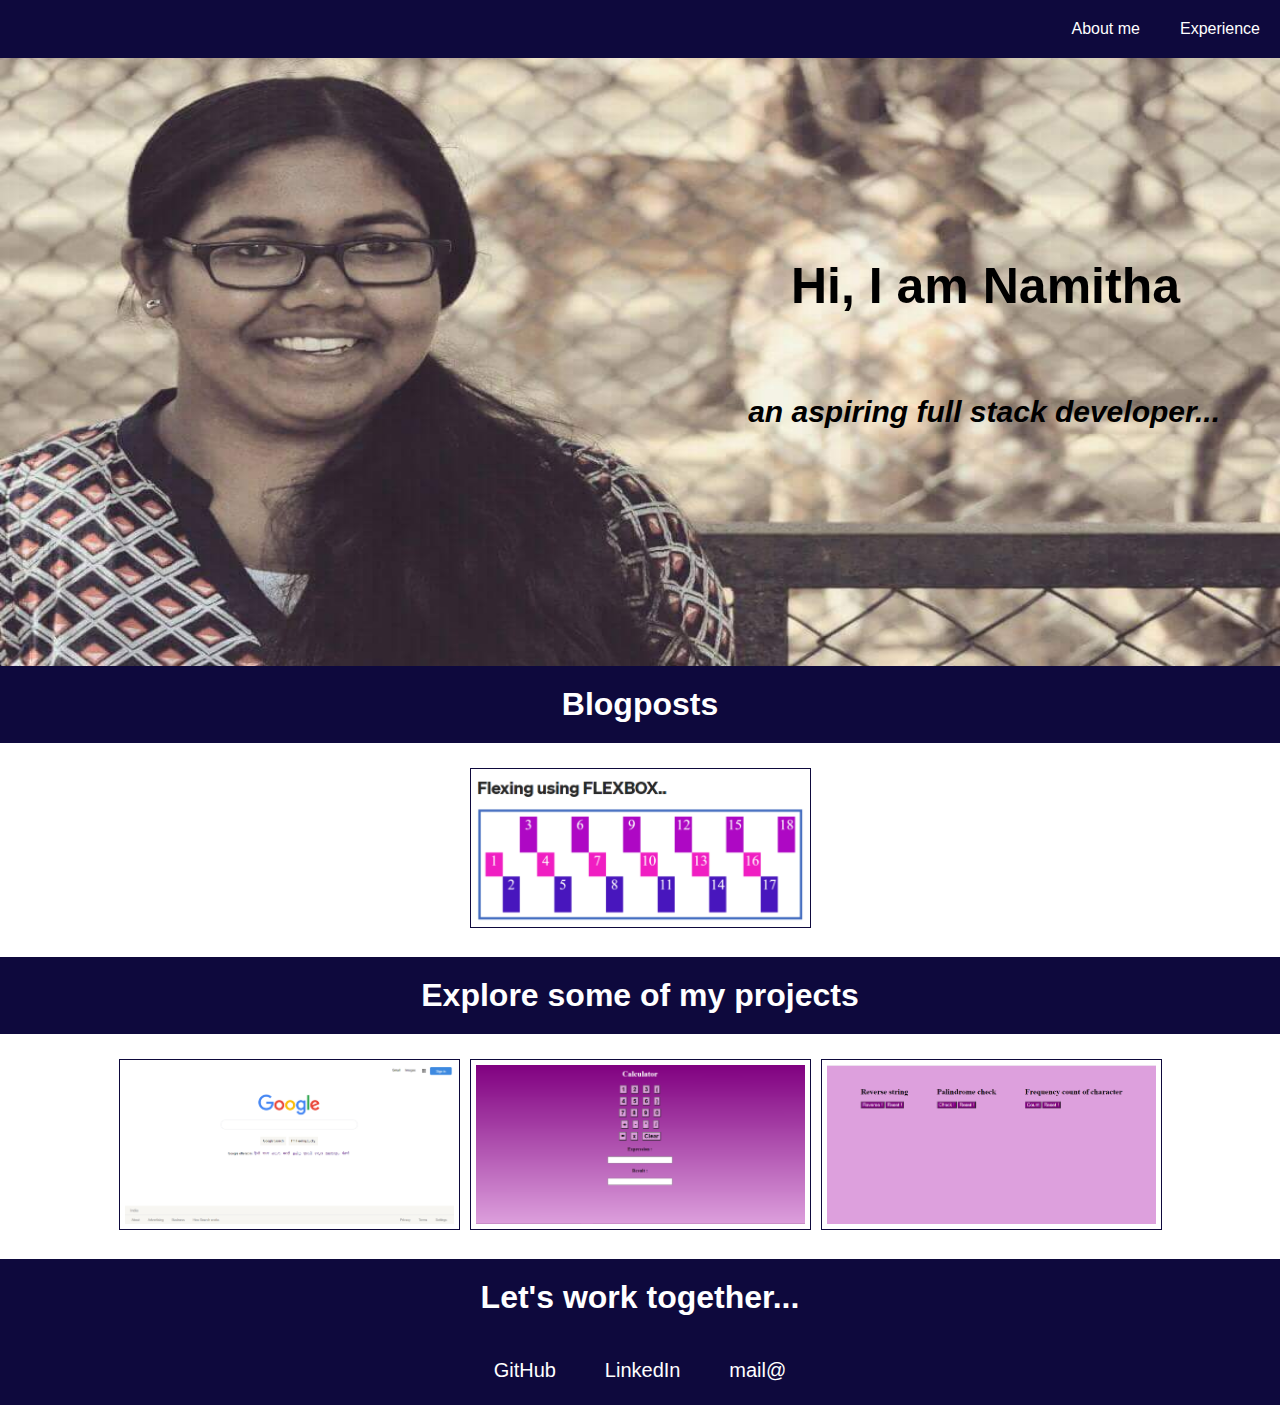
<file: index.html>
<!DOCTYPE html>
<html lang="en">
  <head>
    <meta charset="UTF-8" />
    <meta http-equiv="X-UA-Compatible" content="IE=edge" />
    <meta name="viewport" content="width=device-width, initial-scale=1.0" />
    <link rel="stylesheet" href="style/style.css" />
    <link rel="stylesheet" href="style/mediaquery.css" />
    <title>Namitha Murali</title>
  </head>
  <body>
    <div class="about_container">
      <a class="about_container_item" href="about_me.html">About me</a>
      <a class="about_container_item" href="experience.html">Experience</a>      
    </div>

    <div class="intro" 
    style="background-image: url('images/namitha.jpg');
    background-repeat: no-repeat;
    min-width: 100%;background-size: 100% 100%;">
      <p id="intro_item1">Hi, I am Namitha&emsp;&emsp;</p>
      <p id="intro_item2"><span>an aspiring</span> full stack developer...&emsp;&emsp;</p>
    </div>
    <h1>Blogposts</h1>
    <div class="projects">
      <!-- <div> -->
      <a href="https://namitha1323.medium.com/flexing-using-flexbox-34d7db0b8aba">
        <img
          id="flexbox"
          src="images/blogposts/flexbox.PNG"
          alt="blog title and a colourful assortment of numbers"
        />
      </a>      
      <!-- </div> -->
    </div>
    <h1>Explore some of my projects</h1>
    <div class="projects">
      <a href="https://tinystepsgoogle.netlify.app/">
        <img
          id="flexbox"
          src="images/projects/google.PNG"
          alt="google landing page"
        />
      </a>
      <a href="https://tinystepscalc.netlify.app/">
        <img
          id="flexbox"
          src="images/projects/calculator.PNG"
          alt="simple calculator"
        />
      </a>
      <a href="https://stringmanipulator.netlify.app/">
        <img
          id="flexbox"
          src="images/projects/stringManipulator.PNG"
          alt="string manipulator functions interface to perform reversal of a string, to checxk if a string is palindrome and to count frequency of a character in a string"
        />
      </a>      
    </div>
    <footer>
      <h1>Let's work together...</p>
        <a id="footer_item" href="https://github.com/NamithaMurali">GitHub</a>
        <a id="footer_item" href="http://www.linkedin.com/in/namithamurali">LinkedIn</a>
        <a id="footer_item" href="mailto:namitha1323@gmail.com">mail@</a>        
    </footer>
  </body>
</html>
</file>
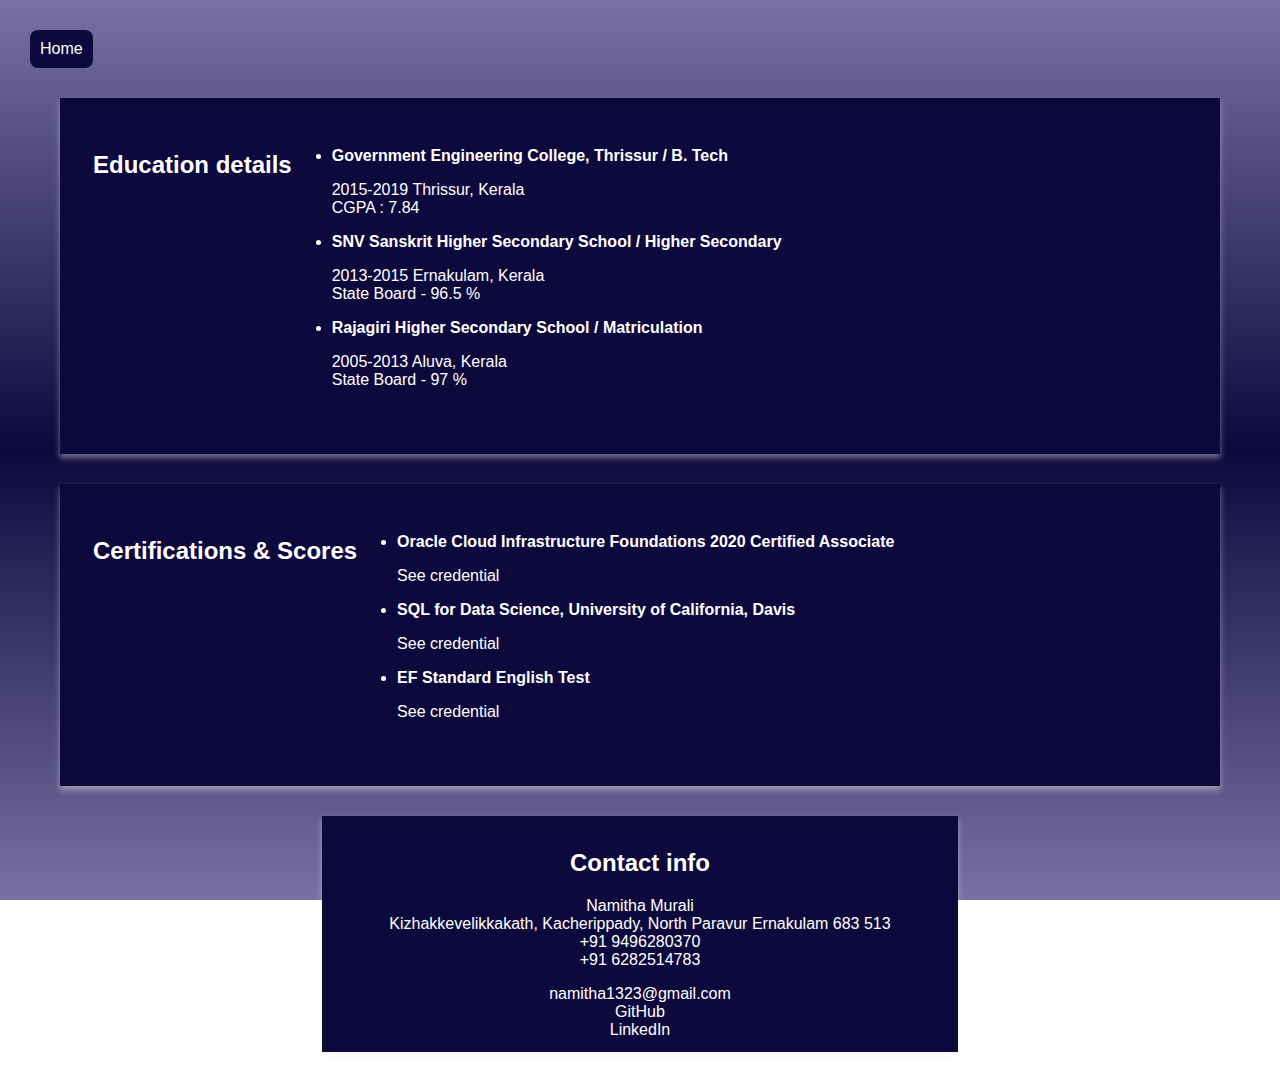
<file: about_me.html>
<!DOCTYPE html>
<html lang="en">
  <head>
    <meta charset="UTF-8" />
    <meta http-equiv="X-UA-Compatible" content="IE=edge" />
    <meta name="viewport" content="width=device-width, initial-scale=1.0" />
    <link rel="stylesheet" href="style/pages.css" />
    <title>About me</title>
  </head>
  <body>
    <button><a href="index.html">Home</a></button>
    <div id="flex">
      <h2>Education details</h2>
      <ul>
        <li>Government Engineering College, Thrissur / B. Tech</li>
        <p>
          2015-2019 Thrissur, Kerala<br />
          CGPA : 7.84
        </p>
        <li>SNV Sanskrit Higher Secondary School / Higher Secondary</li>
        <p>
          2013-2015 Ernakulam, Kerala<br />
          State Board - 96.5 %
        </p>
        <li>Rajagiri Higher Secondary School / Matriculation</li>
        <p>
          2005-2013 Aluva, Kerala<br />
          State Board - 97 %
        </p>
      </ul>
    </div>
    <div id="flex">
      <h2>Certifications & Scores</h2>
      <ul>
        <li>
          Oracle Cloud Infrastructure Foundations 2020 Certified Associate
        </li>
        <p>
          <a
            id="credential"
            href="https://www.youracclaim.com/badges/56de62b4-09fd-4161-bdad-e0fdc050e763?source=linked_in_profile"
            >See credential</a
          >
        </p>
        <li>SQL for Data Science, University of California, Davis</li>
        <p>
          <a
            id="credential"
            href="https://www.coursera.org/account/accomplishments/certificate/9YRAMTVFUG5K"
            >See credential</a
          >
        </p>
        <li>EF Standard English Test</li>
        <p>
          <a id="credential" href="https://www.efset.org/cert/HWaMzR"
            >See credential</a
          >
        </p>
      </ul>
    </div>
    <div class="center">
      <h2>Contact info</h2>
      <p>
        Namitha Murali <br />Kizhakkevelikkakath, Kacherippady, North Paravur
        Ernakulam 683 513 <br />+91 9496280370 <br />+91 6282514783
      </p>
      <a href="mailto:namitha1323@gmail.com">namitha1323@gmail.com</a>
      <br />
      <a href="https://github.com/NamithaMurali">GitHub</a>
      <br />
      <a href="https://www.linkedin.com/in/namithamurali/">LinkedIn</a>
    </div>
  </body>
</html>
</file>
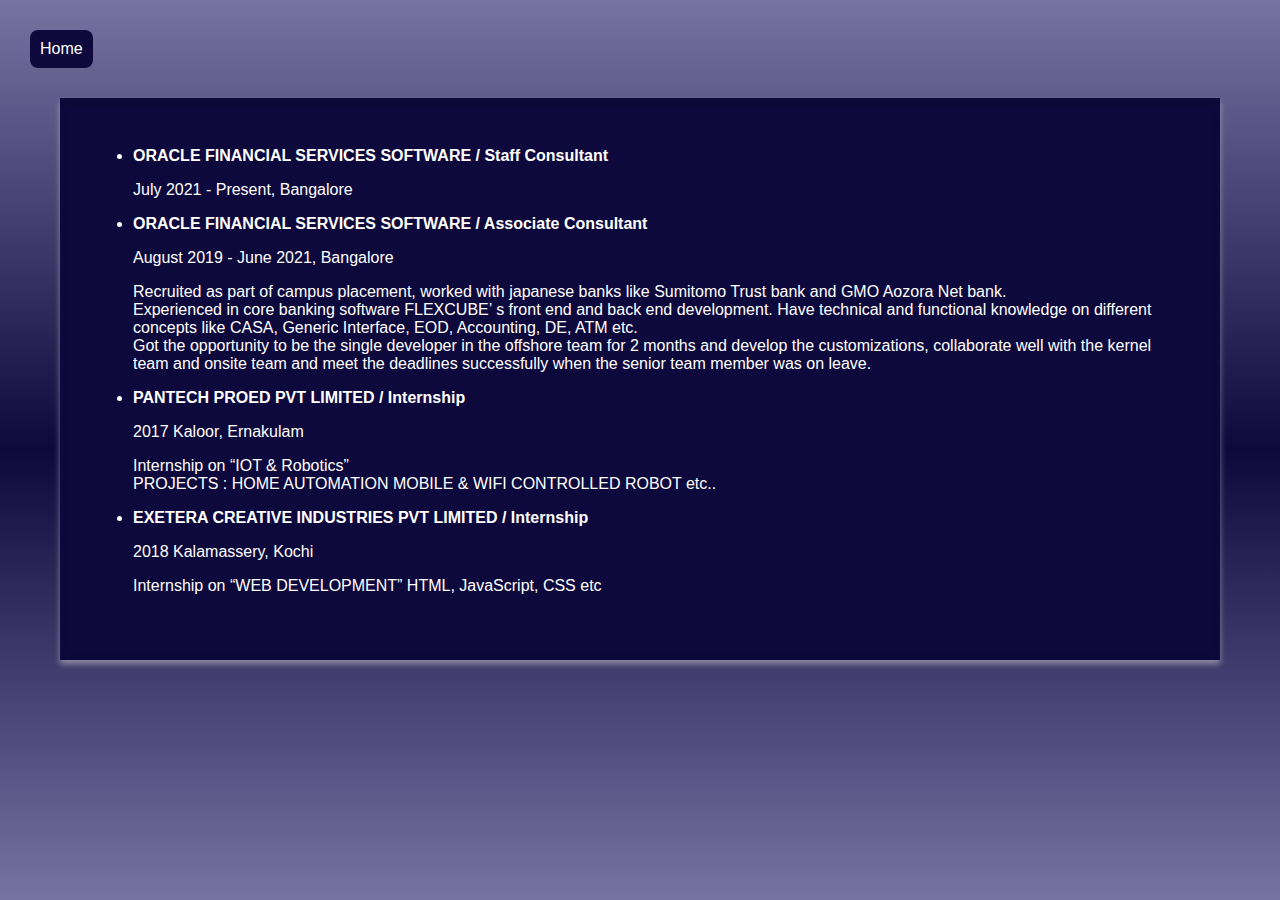
<file: experience.html>
<!DOCTYPE html>
<html lang="en">
  <head>
    <meta charset="UTF-8" />
    <meta http-equiv="X-UA-Compatible" content="IE=edge" />
    <meta name="viewport" content="width=device-width, initial-scale=1.0" />
    <link rel="stylesheet" href="style/pages.css" />
    <title>Experience</title>
  </head>
  <body>
    <button><a href="index.html">Home</a></button>
    <div id="flex">
      <ul>
        <li>ORACLE FINANCIAL SERVICES SOFTWARE / Staff Consultant</li>
        <p>July 2021 - Present, Bangalore</p>
        <li>ORACLE FINANCIAL SERVICES SOFTWARE / Associate Consultant</li>
        <p>August 2019 - June 2021, Bangalore</p>
        <p>
          Recruited as part of campus placement, worked with japanese banks like
          Sumitomo Trust bank and GMO Aozora Net bank. <br />Experienced in core
          banking software FLEXCUBE’ s front end and back end development. Have
          technical and functional knowledge on different concepts like CASA,
          Generic Interface, EOD, Accounting, DE, ATM etc. <br />Got the
          opportunity to be the single developer in the offshore team for 2
          months and develop the customizations, collaborate well with the
          kernel team and onsite team and meet the deadlines successfully when
          the senior team member was on leave.
        </p>
        <li>PANTECH PROED PVT LIMITED / Internship</li>
        <p>2017 Kaloor, Ernakulam</p>
        <p>
          Internship on “IOT & Robotics” <br />PROJECTS : HOME AUTOMATION MOBILE
          & WIFI CONTROLLED ROBOT etc..
        </p>
        <li>EXETERA CREATIVE INDUSTRIES PVT LIMITED / Internship</li>
        <p>2018 Kalamassery, Kochi</p>
        <p>Internship on “WEB DEVELOPMENT” HTML, JavaScript, CSS etc</p>
      </ul>
    </div>
  </body>
</html>
</file>
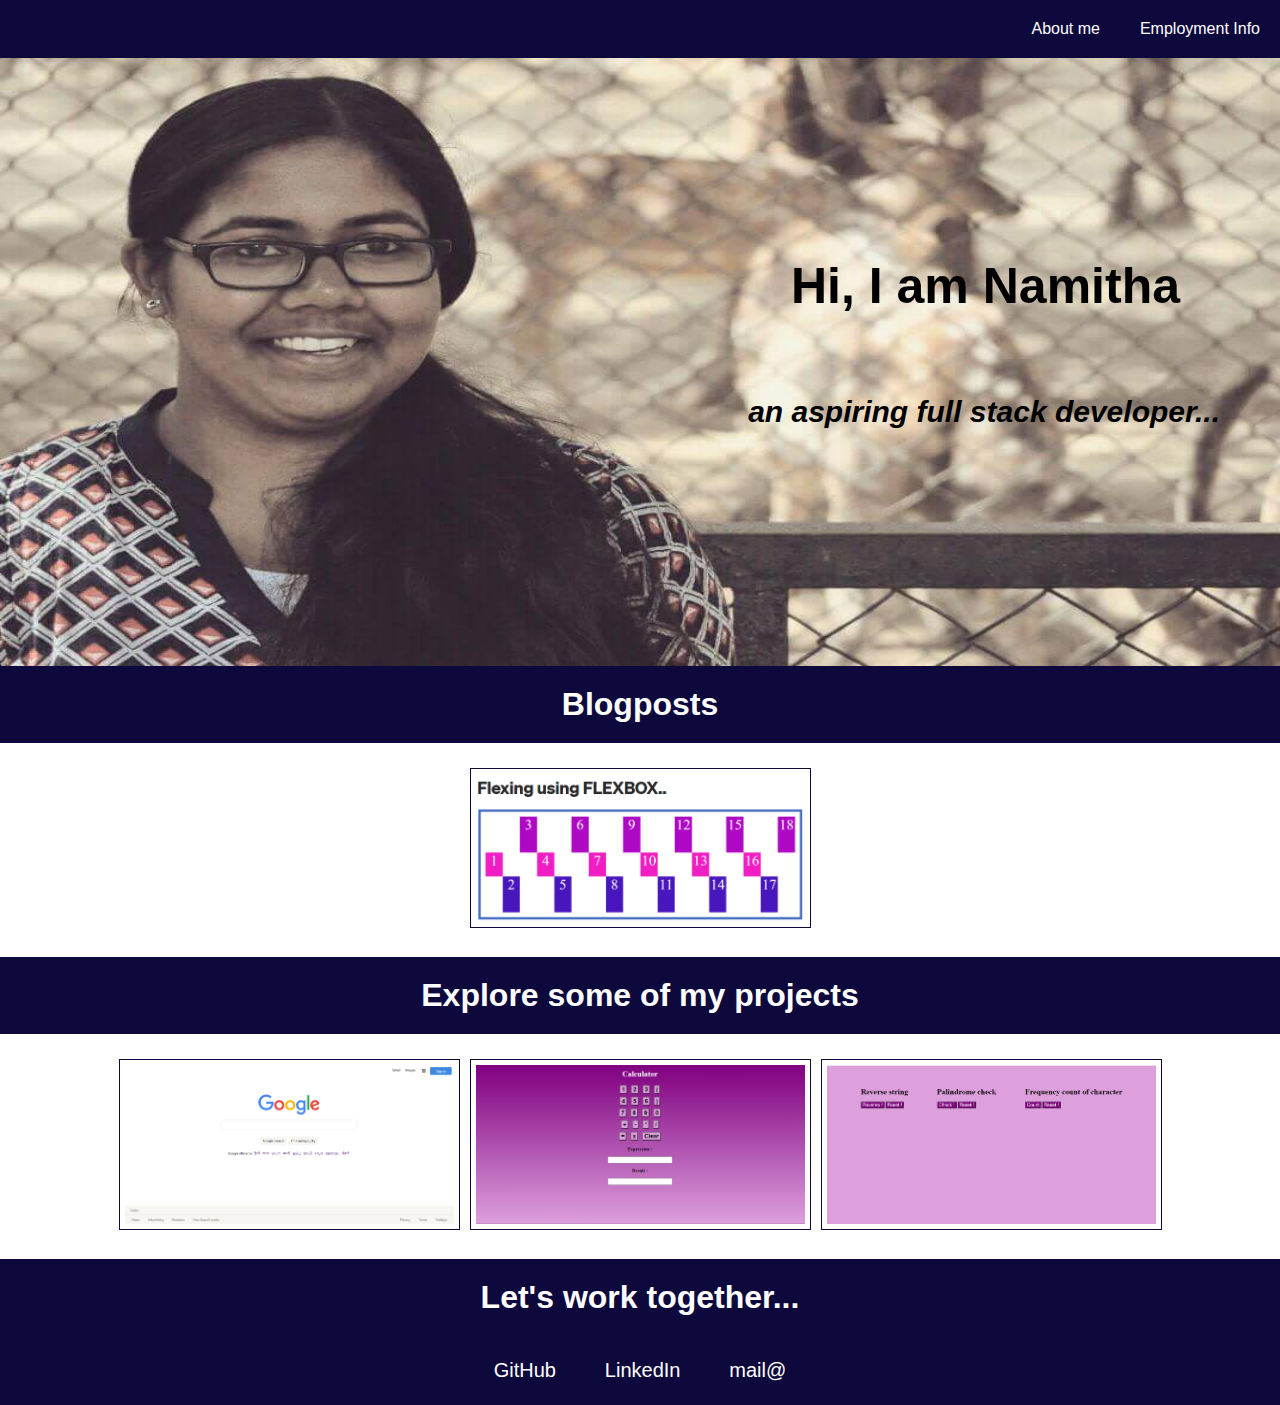
<file: main.html>
<!DOCTYPE html>
<html lang="en">
  <head>
    <meta charset="UTF-8" />
    <meta http-equiv="X-UA-Compatible" content="IE=edge" />
    <meta name="viewport" content="width=device-width, initial-scale=1.0" />
    <link rel="stylesheet" href="style/style.css" />
    <link rel="stylesheet" href="style/mediaquery.css" />
    <title>Namitha Murali</title>
  </head>
  <body>
    <div class="about_container">
      <a class="about_container_item" href="about_me.html">About me</a>
      <a class="about_container_item" href="experience.html">Employment Info</a>      
    </div>

    <div class="intro" 
    style="background-image: url('images/namitha.jpg');
    background-repeat: no-repeat;
    min-width: 100%;background-size: 100% 100%;">
      <p id="intro_item1">Hi, I am Namitha&emsp;&emsp;</p>
      <p id="intro_item2"><span>an aspiring</span> full stack developer...&emsp;&emsp;</p>
    </div>
    <h1>Blogposts</h1>
    <div class="projects">
      <!-- <div> -->
      <a href="https://namitha1323.medium.com/flexing-using-flexbox-34d7db0b8aba">
        <img
          id="flexbox"
          src="images/blogposts/flexbox.PNG"
          alt="blog title and a colourful assortment of numbers"
        />
      </a>      
      <!-- </div> -->
    </div>
    <h1>Explore some of my projects</h1>
    <div class="projects">
      <a href="https://tinystepsgoogle.netlify.app/">
        <img
          id="flexbox"
          src="images/projects/google.PNG"
          alt="google landing page"
        />
      </a>
      <a href="https://tinystepscalc.netlify.app/">
        <img
          id="flexbox"
          src="images/projects/calculator.PNG"
          alt="simple calculator"
        />
      </a>
      <a href="https://stringmanipulator.netlify.app/">
        <img
          id="flexbox"
          src="images/projects/stringManipulator.PNG"
          alt="string manipulator functions interface to perform reversal of a string, to checxk if a string is palindrome and to count frequency of a character in a string"
        />
      </a>      
    </div>
    <footer>
      <h1>Let's work together...</p>
        <a id="footer_item" href="https://github.com/NamithaMurali">GitHub</a>
        <a id="footer_item" href="http://www.linkedin.com/in/namithamurali">LinkedIn</a>
        <a id="footer_item" href="mailto:namitha1323@gmail.com">mail@</a>        
    </footer>
  </body>
</html>
</file>
<file: style/style.css>
* {
  box-sizing: border-box;
}
body {
  margin: 0;
  font-family: "Poppins", sans-serif;
}
.about_container {
  position: fixed;
  width: 100%;
  display: flex;
  justify-content: flex-end;
  background-color: #0e093d;
  margin-bottom: 0px;
}
.about_container_item {
  text-decoration: none;
  color: #fff;
  padding: 20px;
}

/* .about_container hover {
  background-color: rgb(126, 23, 23);
} */
.intro {
  display: flex;
  flex-direction: column;
  /* background-color: plum; */
  justify-content: center;
  align-items: flex-end;
  height: 666px;
  font-weight: bold;
}
#intro_item1 {
  font-size: 50px;
}
#intro_item2 {
  font-size: 30px;
  font-style: italic;
}
h1 {
  text-align: center;
  margin: 0px auto;
  padding: 20px;
  background-color: #0e093d;
  color: #fff;
}
.projects {
  /* background-color: plum; */

  display: flex;
  justify-content: center;
  flex-wrap: wrap;
  padding: 20px;
}
#flexbox {
  width: 341px;

  border: 1px solid #0e093d;
  padding: 5px;
  margin: 5px;
}
#footer_item {
  font-weight: normal;
  text-decoration: none;
  font-size: 20px;
  color: #fff;
  padding: 20px;
}
</file>
<file: style/mediaquery.css>
/* @media not|only mediatype and (mediafeature and|or|not mediafeature) {
  CSS-Code;
} */

@media all and (max-width: 950px) {
  .about_container {
    flex-direction: column;
  }
  .about_container_item {
    padding: 5px;
  }
  #intro_item1,
  #intro_item2 {
    font-size: 25px;
    text-align: center;
  }
  span {
    display: block;
  }
}
</file>
<file: style/pages.css>
body {
  margin: 30px;
  font-family: "Poppins", sans-serif;
  color: white;
  background-image: linear-gradient(#7772a1, #0e093d, #7772a1);
  background-attachment: fixed;
}
#flex {
  display: flex;
  margin: 30px;
  border: 3px solid #0e093d;
  padding: 30px;
  box-shadow: inset 0 3px 6px rgba(0, 0, 0, 0.16),
    0 4px 6px rgba(241, 238, 238, 0.45);
  background-color: #0e093d;
}
a {
  text-decoration: none;
  color: white;
}
#credential:hover {
  text-decoration: underline;
}
button {
  background-color: #0e093d;
  border: none;
  padding: 10px;
  font-size: 16px;
  border-radius: 8px;
  transition-duration: 0.4s;
}
button:hover {
  background-color: #7772a1;
  border: 2px solid #0e093d;
}
li {
  font-weight: bold;
}
img {
  max-width: 100%;
  height: auto;
  width: auto\9; /* ie8 */
}
.center {
  margin: auto;
  width: 50%;
  border: 3px solid #0e093d;
  padding: 10px;
  text-align: center;
  box-shadow: inset 0 3px 6px rgba(0, 0, 0, 0.16),
    0 4px 6px rgba(241, 238, 238, 0.45);
  background-color: #0e093d;
}
</file>
